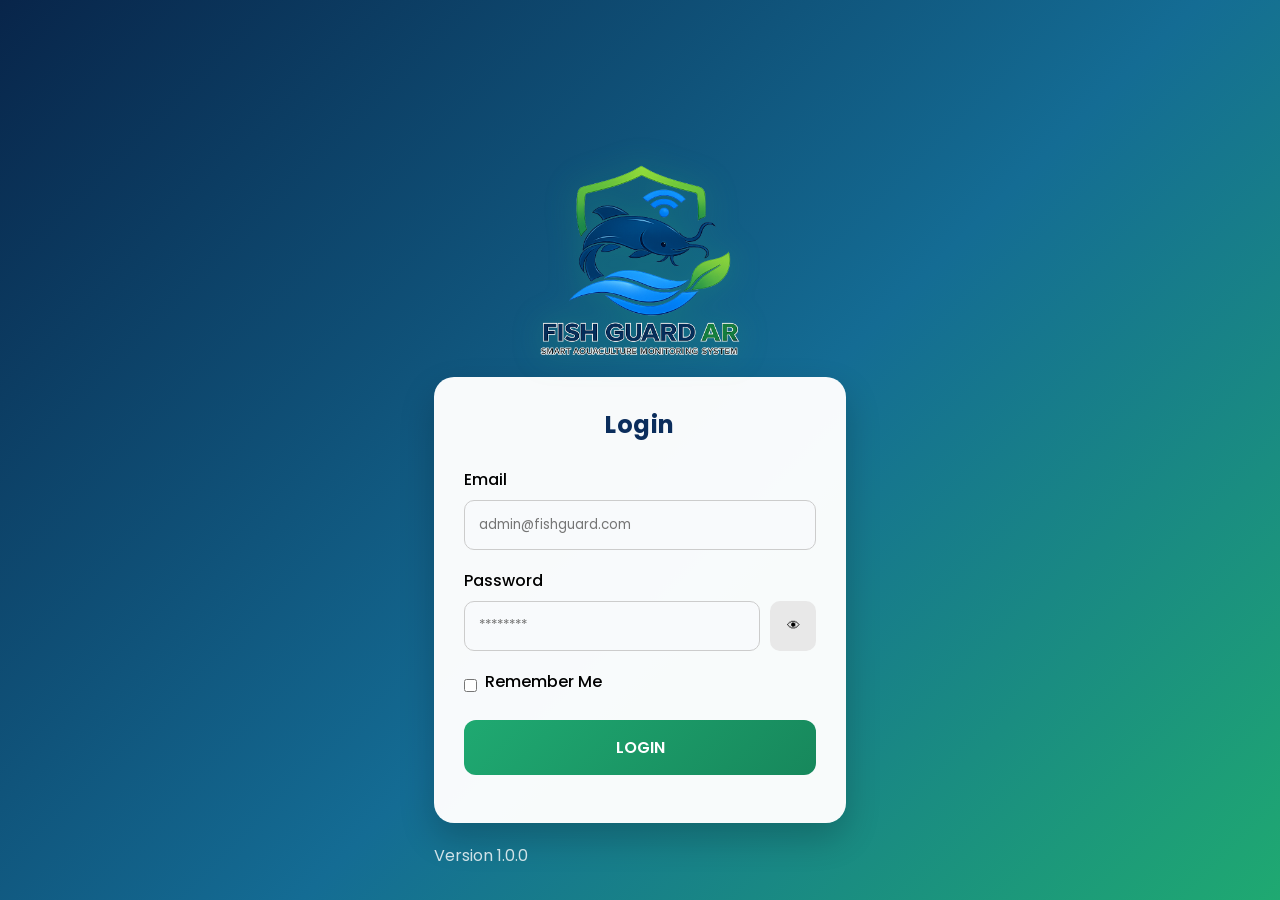
<file: FishGuardAR/index.html>
<!DOCTYPE html>
<html lang="en">
<head>
    <meta charset="UTF-8">
    <meta name="viewport" content="width=device-width, initial-scale=1.0">

    <title>IoT Lele Dashboard</title>

    <!-- Google Font -->
    <link href="https://fonts.googleapis.com/css2?family=Poppins:wght@300;400;500;600;700&display=swap" rel="stylesheet">

    <!-- CSS -->
    <link rel="stylesheet" href="assets/css/style.css">
    <link rel="stylesheet" href="assets/css/dashboard.css">
</head>

<body>

    <div class="container">

        <!-- HEADER -->
        <div class="header">

            <div>
                <h2 id="pondName">

                    Loading...

                </h2>   
                <p>Lele Sangkuriang</p>
                <p id="lastUpdate">

    Last Update:
    Loading...

</p>
            </div>

            <div class="status-online">

                <span id="deviceStatus">

                    Loading...

                </span>

            </div>

        </div>

        <!-- WARNING NOTIFICATION -->

        <div id="warningBox"
        class="warning-box hidden">

            <h3 id="warningTitle">
                Monitoring Aman
            </h3>

            <p id="warningText">
                Tidak ada warning
            </p>

        </div>

        <!-- SENSOR SECTION -->
        <h3 class="section-title">
            Monitoring Sensor
        </h3>

        <div class="sensor-grid">

            <!-- pH -->
            <div class="sensor-card ph-card">
                <h4>pH</h4>
                <h1 id="phValue">0</h1>
                <p id="phStatus">Loading...</p>
            </div>

            <!-- Suhu -->
            <div class="sensor-card temp-card">
                <h4>Suhu</h4>
                <h1 id="tempValue">0°C</h1>
                <p id="tempStatus">Loading...</p>
            </div>
        </div>
        
        <!-- ACTUATOR STATUS -->

<h3 class="section-title">
    Status Aktuator
</h3>

<div class="actuator-section">

    <!-- Automatic Valve -->
    <div class="actuator-card">

        <div>
            <h4>Katup Otomatis</h4>
            <p>Solenoid Valve</p>
        </div>

        <span id="valveIndicator"
        class="status-badge off">
            OFF
        </span>

    </div>

    <!-- Auto Roof -->
    <div class="actuator-card">

        <div>
            <h4>Auto Roof</h4>
            <p>Atap Otomatis</p>
        </div>

        <span id="roofIndicator"
        class="status-badge off">
            OFF
        </span>

    </div>

    <!-- Feeding -->
    <div class="actuator-card">

        <div>

            <h4>Auto Feeder</h4>

            <p id="feederTime">
                Next: Loading...
            </p>

        </div>

        <span id="feederStatus"
        class="status-badge off">

            Standby

        </span>

    </div>

</div>

    </div>

    <!-- BOTTOM NAVIGATION -->

<nav class="bottom-nav">

    <a href="index.html" class="nav-item active">
        Home
    </a>

    <a href="control.html" class="nav-item">
        Control
    </a>

    <a href="history.html" class="nav-item">
        History
    </a>

    <a href="settings.html" class="nav-item">
        Settings
    </a>

</nav>

<script src="assets/js/auth.js"></script>

<script>

checkLogin();

</script>

<script type="module" src="assets/js/sensor.js"></script>

<script src=
"assets/js/theme.js">
</script>

<script type="module" src="assets/js/firebase.js"></script>

</body>
</html>
</file>
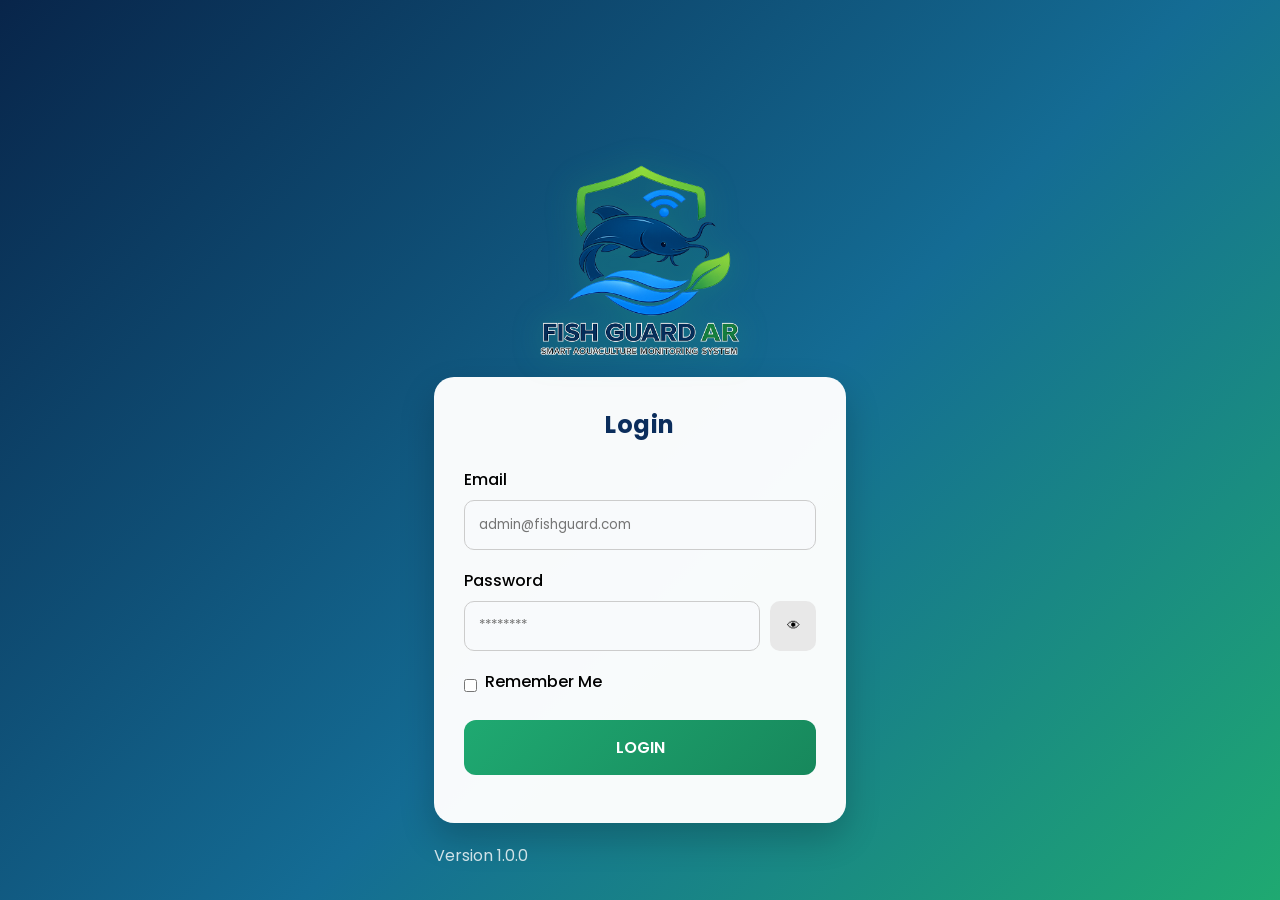
<file: FishGuardAR/history.html>
<!DOCTYPE html>
<html lang="id">

<head>

    <meta charset="UTF-8">

    <meta name="viewport"
        content="width=device-width, initial-scale=1.0">

    <title>History Monitoring</title>

    <!-- FONT -->
    <link href="https://fonts.googleapis.com/css2?family=Poppins:wght@300;400;500;600;700&display=swap"
        rel="stylesheet">

    <!-- CSS -->
    <link rel="stylesheet"
        href="assets/css/style.css">

    <link rel="stylesheet"
        href="assets/css/history.css">

</head>

<body>

<div class="container">

    <!-- HEADER -->

    <div class="page-header">

        <h1>History Monitoring</h1>

        <p>Riwayat monitoring Fish Guard AR</p>

    </div>

    <!-- TOTAL RECORD -->

    <div class="summary-card">

        <h3 id="totalRecord">

            Total Record : 0

        </h3>

    </div>

    <!-- HISTORY -->

    <div id="historyContainer">

    </div>

</div>

<!-- NAVBAR -->

<nav class="bottom-nav">

    <a href="index.html"
        class="nav-item">

        Home

    </a>

    <a href="control.html"
        class="nav-item">

        Control

    </a>

    <a href="history.html"
        class="nav-item active">

        History

    </a>

    <a href="settings.html"
        class="nav-item">

        Settings

    </a>

</nav>

<!-- HISTORY -->

<script
type="module"
src="assets/js/history.js">
</script>

<!-- THEME -->

<script src="assets/js/theme.js"></script>

<!-- LOGIN -->

<script src="assets/js/auth.js"></script>

<script>

checkLogin();

</script>

</body>

</html>
</file>
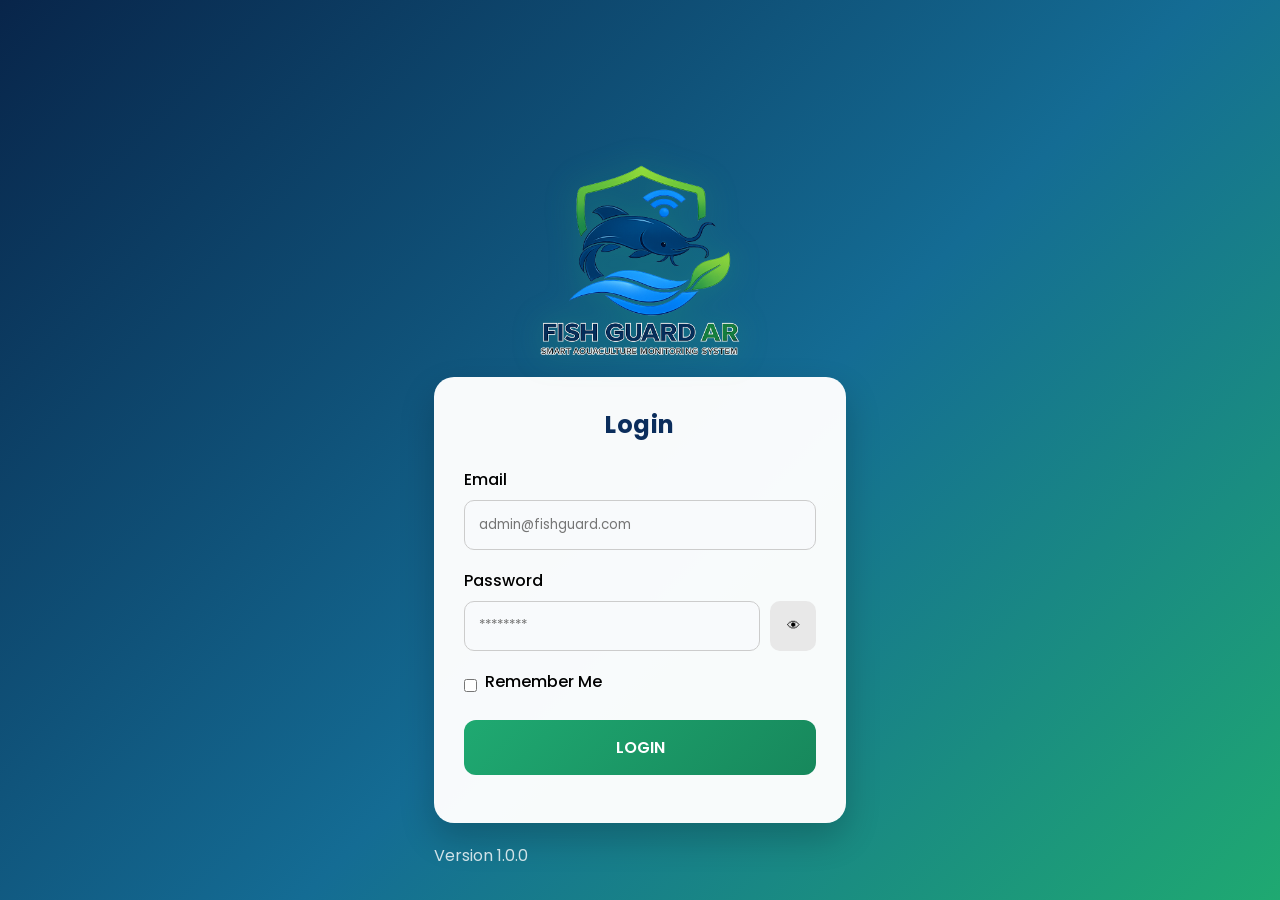
<file: FishGuardAR/login.html>
<!DOCTYPE html>
<html lang="en">

<head>

    <meta charset="UTF-8">

    <meta name="viewport"
          content="width=device-width, initial-scale=1.0">

    <title>Login | Fish Guard AR</title>

    <!-- Google Font -->
    <link href="https://fonts.googleapis.com/css2?family=Poppins:wght@300;400;500;600;700&display=swap"
          rel="stylesheet">

    <!-- CSS -->
    <link rel="stylesheet"
          href="assets/css/login.css">

</head>

<body>

<div class="login-container">

    <!-- Logo -->

    <img src="assets/img/logo.png"
         class="logo"
         alt="Fish Guard AR">

    <!-- Login Card -->

    <div class="login-card">

        <h2>

            Login

        </h2>

        <!-- Email -->

        <label>Email</label>

        <input
            type="email"
            id="email"
            placeholder="admin@fishguard.com">

        <!-- Password -->

        <label>Password</label>

        <div class="password-box">

            <input
                type="password"
                id="password"
                placeholder="********">

            <button
                type="button"
                id="togglePassword">

                👁

            </button>

        </div>

        <!-- Remember -->

        <div class="remember">

            <input
                type="checkbox"
                id="remember">

            <label for="remember">

                Remember Me

            </label>

        </div>

        <!-- Login -->

        <button
            id="loginButton">

            LOGIN

        </button>

        <!-- Status -->

        <p id="loginMessage"></p>

    </div>

    <p class="version">

        Version 1.0.0

    </p>

</div>

<script src="assets/js/login.js"></script>

</body>

</html>
</file>
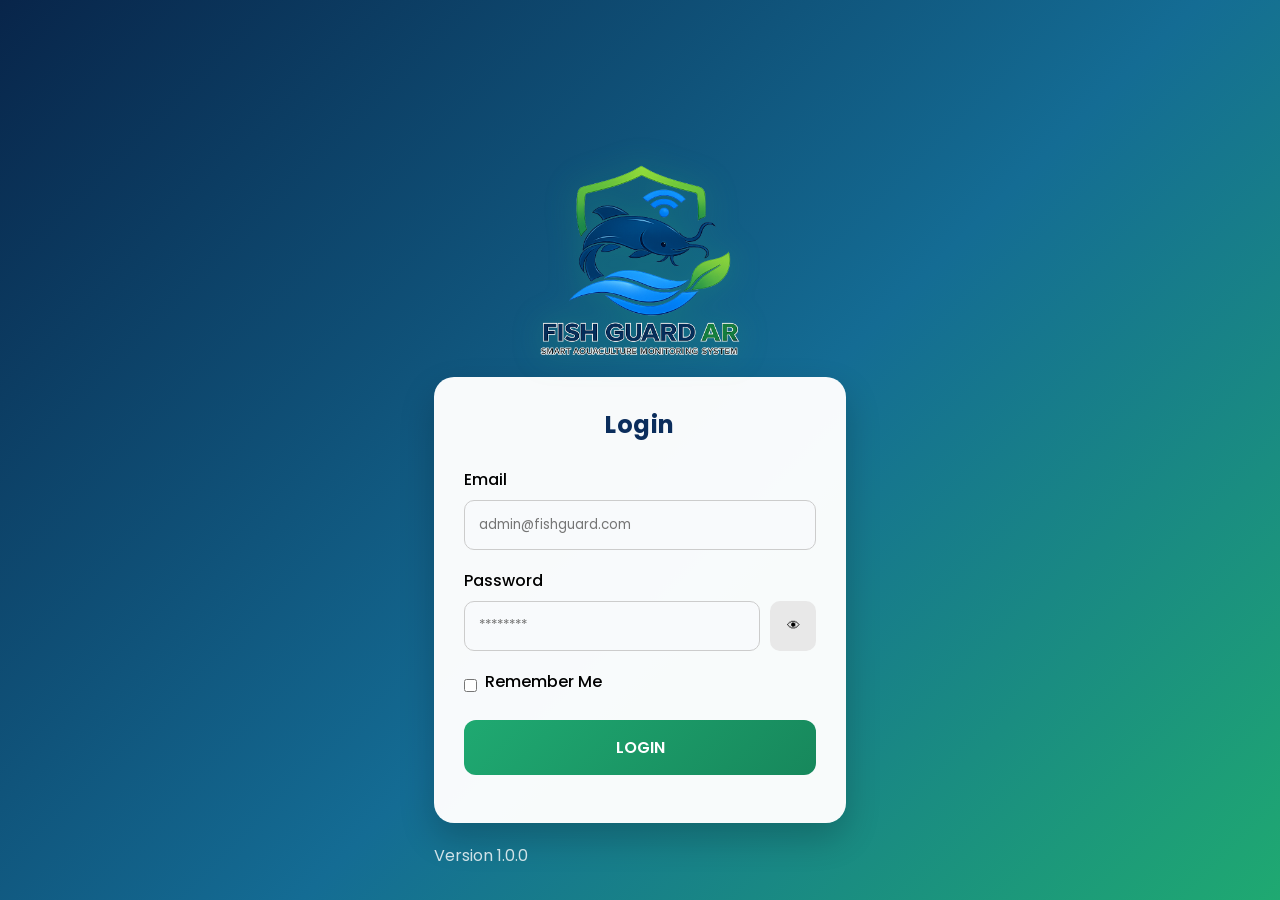
<file: FishGuardAR/settings.html>
<!DOCTYPE html>
<html lang="id">
<head>
    <meta charset="UTF-8">

    <meta name="viewport"
    content="width=device-width,
    initial-scale=1.0">

    <title>Settings</title>

    <!-- FONT -->
    <link href="https://fonts.googleapis.com/css2?family=Poppins:wght@300;400;500;600;700&display=swap"
    rel="stylesheet">

    <!-- CSS -->
    <link rel="stylesheet"
    href="assets/css/style.css">

    <link rel="stylesheet"
    href="assets/css/settings.css">
</head>

<body>

<div class="container">

    <!-- HEADER -->
    <div class="page-header">

        <h1>Settings</h1>

        <p>Konfigurasi sistem IoT kolam</p>

    </div>

    <!-- NAMA KOLAM -->
    <div class="setting-card">

        <h3>Nama Kolam</h3>

        <p id="pondName">

    Loading...

    </p>

    </div>

    <!-- FEEDER -->
    <div class="setting-card">

        <h3>Jadwal Feeder</h3>

        <div
        class="schedule-box"
        id="feedingSchedule">

        Loading...

    </div>

    </div>

    <!-- STATUS SISTEM -->

<div class="setting-card">

    <h3>Status Sistem</h3>

    <p id="deviceStatus">

        Loading...

    </p>

    <p id="monitorStatus">

        Monitoring Aktif

    </p>

</div>

<!-- MODE -->
<div class="setting-card">

    <h3>Mode Sistem</h3>

    <p>Smart Monitoring</p>

</div>


<!-- TEMA -->
<div class="setting-card">

    <h3>Tampilan</h3>

    <select id="themeSelect">

        <option value="dark">
            Dark Mode
        </option>

        <option value="light">
            Light Mode
        </option>

    </select>

</div>


<!-- NOTIFICATION -->
<div class="setting-card">

    <h3>Notifikasi</h3>

    <select id="notificationSelect">

        <option value="on">
            ON
        </option>

        <option value="off">
            OFF
        </option>

    </select>

</div>


<!-- SAVE -->
<div class="setting-card">

    <button id="saveSettings">

        Save Settings

    </button>

</div>

<!-- LOGOUT -->

<div class="setting-card">

    <button id="logoutButton"
    class="logout-btn">

        Logout

    </button>

</div>

</div>

<!-- NAVBAR -->
<nav class="bottom-nav">

    <a href="index.html"
    class="nav-item">
        Home
    </a>

    <a href="control.html"
    class="nav-item">
        Control
    </a>

    <a href="history.html"
    class="nav-item">
        History
    </a>

    <a href="settings.html"
    class="nav-item active">
        Settings
    </a>

</nav>

<script src=
"assets/js/settings.js">
</script>

<script src=
"assets/js/theme.js">
</script>

<script src="assets/js/auth.js"></script>

<script>

checkLogin();

</script>

</body>
</html>
</file>
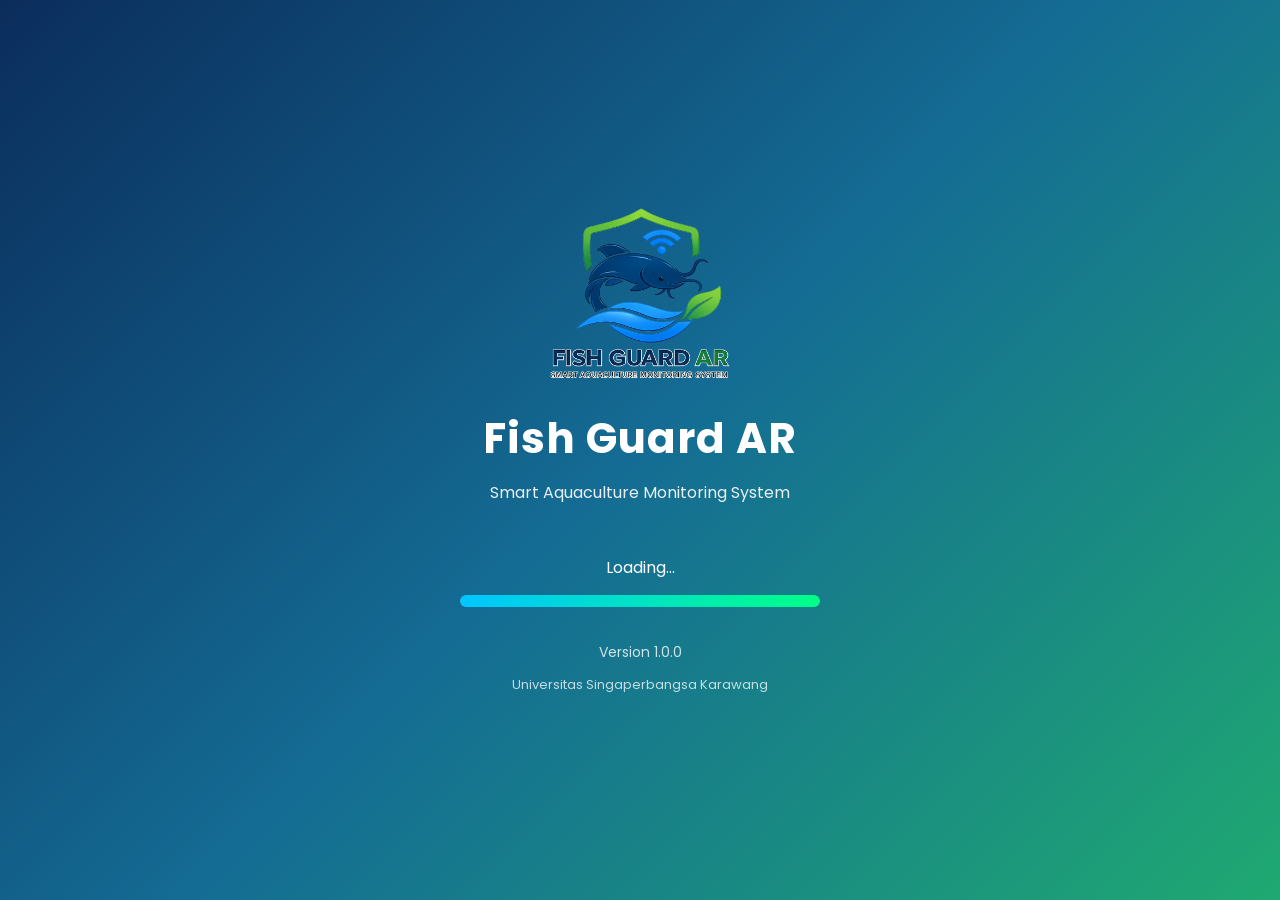
<file: FishGuardAR/splash.html>
<!DOCTYPE html>
<html lang="en">

<head>

    <meta charset="UTF-8">

    <meta name="viewport"
          content="width=device-width, initial-scale=1.0">

    <title>Fish Guard AR</title>

    <!-- Google Font -->
    <link href="https://fonts.googleapis.com/css2?family=Poppins:wght@300;400;500;600;700&display=swap"
          rel="stylesheet">

    <!-- CSS -->
    <link rel="stylesheet"
          href="assets/css/splash.css">

</head>

<body>

    <div class="splash-container">

        <!-- Logo -->
        <img src="assets/img/logo.png"
             alt="Fish Guard AR Logo"
             class="logo">

        <!-- Nama Sistem -->
        <h1>Fish Guard AR</h1>

        <!-- Tagline -->
        <p class="tagline">
            Smart Aquaculture Monitoring System
        </p>

        <!-- Loading Text -->
        <p class="loading-text">
            Loading...
        </p>

        <!-- Loading Bar -->
        <div class="loader">

            <div class="loading"></div>

        </div>

        <!-- Version -->
        <p class="version">

            Version 1.0.0

        </p>

        <!-- Footer -->
        <p class="footer">

            Universitas Singaperbangsa Karawang

        </p>

    </div>

    <!-- JavaScript -->
    <script src="assets/js/splash.js"></script>

</body>

</html>
</file>
<file: FishGuardAR/assets/css/style.css>
:root{
    --bg-dark:#0F172A;
    --bg-secondary:#1E293B;
    --card-bg:rgba(255,255,255,0.12);

    --blue:#0EA5E9;
    --green:#22C55E;
    --orange:#F59E0B;
    --red:#EF4444;
    --yellow:#FACC15;

    --white:#FFFFFF;
    --text-secondary:#CBD5E1;
}

*{
    margin:0;
    padding:0;
    box-sizing:border-box;
    font-family:'Poppins', sans-serif;
}

body{
    background: linear-gradient(
        135deg,
        #0F172A,
        #1E293B,
        #0EA5E9
    );

    min-height:100vh;
    color:white;

    padding:20px;
    padding-bottom:120px;
}

.container{
    max-width:430px;
    margin:auto;
}

.card{
    background:rgba(255,255,255,0.12);
    backdrop-filter:blur(12px);

    border:1px solid rgba(255,255,255,0.1);

    border-radius:20px;

    padding:20px;

    margin-bottom:20px;
}

h1,h2,h3{
    font-weight:600;
}

p{
    color:var(--text-secondary);
}

/* LIGHT MODE */

body.light-mode{

    background:#f4f6fb;

    color:#111827;
}

body.light-mode .card,
body.light-mode .setting-card,
body.light-mode .history-card,
body.light-mode .control-card{

    background:#ffffff;

    color:#111827;
}

body.light-mode .bottom-nav{

    background:#ffffff;
}

body.light-mode .nav-item{

    color:#374151;
}

body.light-mode .page-header p{

    color:#4b5563;
}

/* ESP32 CARD */

.esp-card{

    min-height:auto;

    padding:16px;
}

.esp-card h2{

    font-size:20px;
}
</file>
<file: FishGuardAR/assets/css/dashboard.css>
/* HEADER */

.header{
    display:flex;
    justify-content:space-between;
    align-items:center;

    margin-bottom:30px;
}

.status-online{
    display:flex;
    align-items:center;
    gap:8px;

    background:rgba(255,255,255,0.12);

    padding:10px 16px;

    border-radius:20px;
}

.dot{
    width:10px;
    height:10px;

    background:#22C55E;
    border-radius:50%;
}

/* TITLE */

.section-title{

    margin-top:30px;

    margin-bottom:20px;

    font-size:22px;

    font-weight:700;
}

/* SENSOR GRID */

.sensor-grid{
    display:grid;
    grid-template-columns:1fr 1fr;
    gap:15px;
}

/* SENSOR CARD */

.sensor-card{

    background:rgba(255,255,255,0.12);

    backdrop-filter:blur(12px);

    border:1px solid rgba(255,255,255,0.1);

    border-radius:20px;

    padding:25px;

    min-height:170px;

    transition:.3s;
}

.sensor-card:hover{

    transform:
    translateY(-5px);

    box-shadow:
    0 10px 25px rgba(0,0,0,.25);

}

.sensor-card h4{

    font-size:18px;

    margin-bottom:12px;

    font-weight:600;
}

.sensor-card h1{

    font-size:36px;

    font-weight:700;

    margin-bottom:10px;
}

/* COLOR CARD */

.ph-card{
    border-left:5px solid #22C55E;
}

.temp-card{
    border-left:5px solid #F59E0B;
}

/* ACTUATOR */

.actuator-section{
    display:flex;
    flex-direction:column;
    gap:15px;
}

.actuator-card{
    display:flex;
    justify-content:space-between;
    align-items:center;

    background:rgba(255,255,255,0.12);

    backdrop-filter:blur(12px);

    border:1px solid rgba(255,255,255,0.1);

    border-radius:20px;

    padding:20px;

    transition:.3s;
}

.actuator-card:hover{

    transform:
    translateY(-3px);

    box-shadow:
    0 8px 20px rgba(0,0,0,.2);

}
/* STATUS */

.status-badge{
    padding:8px 16px;
    border-radius:20px;

    font-weight:600;
}

.off{
    background:#EF4444;
}

.on{
    background:#22C55E;
}

/* FEEDING */

.feeding-time{
    font-weight:600;
    color:#FACC15;
}
/* BOTTOM NAVIGATION */

.bottom-nav{
    position:fixed;
    bottom:20px;
    left:50%;

    transform:translateX(-50%);

    width:90%;
    max-width:430px;

    background:rgba(255,255,255,0.12);

    backdrop-filter:blur(12px);

    border:1px solid rgba(255,255,255,0.1);

    border-radius:30px;

    padding:14px 10px;

    display:flex;
    justify-content:space-around;
    align-items:center;

    z-index:999;
}

.nav-item{
    text-decoration:none;
    color:#CBD5E1;

    font-size:14px;
    font-weight:500;

    transition:0.3s;
}

.nav-item:hover{
    color:white;
}

.nav-item.active{
    background:white;
    color:#0F172A;

    padding:10px 18px;
    border-radius:20px;
    font-weight:600;
}

/* WARNING BOX */

.warning-box{
    background:
    rgba(239,68,68,0.18);

    border:
    1px solid
    rgba(239,68,68,0.3);

    border-radius:20px;

    padding:18px;

    margin-bottom:20px;
}

.warning-box h3{
    font-size:18px;
    margin-bottom:8px;
}

.warning-box p{
    font-size:14px;
}

.hidden{
    display:none;
}
</file>
<file: FishGuardAR/assets/css/history.css>
/* HEADER */

.page-header{
    margin-bottom:25px;
}

/* HISTORY CARD */

.history-card{
    background:rgba(255,255,255,0.12);

    backdrop-filter:blur(12px);

    border-radius:22px;

    padding:20px;

    margin-bottom:20px;
}

.history-top{
    display:flex;
    justify-content:space-between;
    align-items:center;

    margin-bottom:15px;
}

.history-time{
    font-size:18px;
    font-weight:600;
}

.history-status{
    padding:8px 16px;

    border-radius:20px;

    font-size:12px;
    font-weight:600;
}

.safe{
    background:#22C55E;
}

.warning{
    background:#F59E0B;
}

.critical{
    background:#EF4444;
}

.sensor-history{
    display:grid;
    grid-template-columns:1fr 1fr;
    gap:12px;
}

.sensor-box{
    background:rgba(255,255,255,0.08);

    padding:14px;
    border-radius:16px;
}

.sensor-box h4{
    font-size:14px;
    margin-bottom:8px;
}

.sensor-box p{
    font-size:18px;
    font-weight:600;
}

/* BOTTOM NAVIGATION */

.bottom-nav{
    position:fixed;
    bottom:20px;
    left:50%;

    transform:translateX(-50%);

    width:90%;
    max-width:430px;

    background:rgba(255,255,255,0.12);

    backdrop-filter:blur(12px);

    border:1px solid rgba(255,255,255,0.1);

    border-radius:30px;

    padding:14px 10px;

    display:flex;
    justify-content:space-around;
    align-items:center;

    z-index:999;
}

.nav-item{
    text-decoration:none;
    color:#CBD5E1;

    font-size:14px;
    font-weight:500;

    transition:0.3s;
}

.nav-item:hover{
    color:white;
}

.nav-item.active{
    background:white;
    color:#0F172A;

    padding:10px 18px;
    border-radius:20px;
    font-weight:600;
}

/* SUMMARY */

.summary-card{

    background:
    rgba(255,255,255,0.12);

    backdrop-filter:
    blur(12px);

    border-radius:22px;

    padding:18px;

    margin-bottom:25px;

    text-align:center;
}

/* TIMELINE EVENT */

.event-card{

    background:
    rgba(255,255,255,0.12);

    backdrop-filter:
    blur(12px);

    border-radius:22px;

    padding:20px;

    margin-bottom:20px;

    border-left:5px solid #F59E0B;
}

.event-card.normal{

    border-left:
    5px solid #22C55E;
}

.event-card.warning{

    border-left:
    5px solid #F59E0B;
}

.event-card.critical{

    border-left:
    5px solid #EF4444;
}

.event-time{

    font-size:18px;

    font-weight:600;

    margin-bottom:8px;
}

.event-title{

    font-size:18px;

    font-weight:700;

    margin-bottom:8px;
}

.event-message{

    opacity:.85;
}

/* HOVER */

.history-card,
.event-card{

    transition:.3s;
}

.history-card:hover,
.event-card:hover{

    transform:
    translateY(-3px);

    box-shadow:
    0 10px 20px
    rgba(0,0,0,.15);
}
</file>
<file: FishGuardAR/assets/css/login.css>
/* ======================================
   RESET
====================================== */

*{
    margin:0;
    padding:0;
    box-sizing:border-box;
    font-family:'Poppins',sans-serif;
}

/* ======================================
   BODY
====================================== */

body{

    width:100%;
    height:100vh;

    display:flex;
    justify-content:center;
    align-items:center;

    background:linear-gradient(
    135deg,
    #08254A 0%,
    #146C94 55%,
    #1FA971 100%
);

}

/* ======================================
   CONTAINER
====================================== */

.login-container{
    padding-top:130px;
}

/* ======================================
   LOGO
====================================== */

.logo{
    width:200px;
    height:auto;
    display:block;
    margin:0 auto 20px;

    filter:drop-shadow(
        0 0 15px rgba(31,169,113,.35)
    );
}

/* ======================================
   LOGIN CARD
====================================== */

.login-card{

    background:rgba(255,255,255,.97);

    border-radius:20px;

    padding:30px;

    text-align:left;

    box-shadow:
    0 15px 35px rgba(0,0,0,.20);

}

/* ======================================
   LOGIN TITLE
====================================== */

.login-card h2{

    text-align:center;

    margin-bottom:25px;

    color:#0B2D5C;

    letter-spacing:.5px;

}

/* ======================================
   LABEL
====================================== */

label{

    display:block;

    margin-bottom:8px;

    font-weight:500;

}

/* ======================================
   INPUT
====================================== */

input{

    width:100%;

    padding:14px;

    border:1px solid #ccc;

    border-radius:10px;

    margin-bottom:18px;

    outline:none;

    transition:.3s;

    background:#F8FAFC;

}

input:focus{

    border-color:#1FA971;

    box-shadow:
    0 0 0 4px
    rgba(31,169,113,.15);

}

/* ======================================
   PASSWORD
====================================== */

.password-box{

    display:flex;

    gap:10px;

}

.password-box input{

    margin-bottom:0;

}

.password-box button{

    width:55px;

    border:none;

    border-radius:10px;

    cursor:pointer;

    background:#e8e8e8;

    transition:.3s;

}

.password-box button:hover{

    background:#1FA971;

    color:white;

}

/* ======================================
   REMEMBER
====================================== */

.remember{

    display:flex;

    align-items:center;

    gap:8px;

    margin:18px 0;

}

.remember input{

    width:auto;

    margin:0;

}

/* ======================================
   LOGIN BUTTON
====================================== */

#loginButton{

    width:100%;

    padding:15px;

    border:none;

    border-radius:12px;

    cursor:pointer;

    background:linear-gradient(
    135deg,
    #1FA971,
    #17885c
);

    color:white;

    font-size:16px;

    font-weight:600;

    transition:.3s;

}

#loginButton:hover{

    transform:translateY(-2px);

    background:#17885c;

    box-shadow:
    0 10px 20px
    rgba(31,169,113,.30);

}

/* ======================================
   MESSAGE
====================================== */

#loginMessage{

    text-align:center;

    margin-top:18px;

    color:red;

    font-size:14px;

}

/* ======================================
   VERSION
====================================== */

.version{

    color:white;

    margin-top:20px;

    opacity:.8;

}

/* ======================================
   ANIMATION
====================================== */

@keyframes fadeIn{

    from{

        opacity:0;

        transform:translateY(20px);

    }

    to{

        opacity:1;

        transform:translateY(0);

    }

}
</file>
<file: FishGuardAR/assets/css/settings.css>
.page-header{
    margin-bottom:25px;
}

/* CARD */

.setting-card{
    background:
    rgba(255,255,255,0.12);

    backdrop-filter:
    blur(12px);

    border-radius:22px;

    padding:20px;

    margin-bottom:20px;
}

.setting-card h3{
    margin-bottom:12px;
    font-size:18px;
}

.setting-card p{
    font-size:15px;
    margin-bottom:8px;
}

/* FEEDER */

.schedule-box{
    display:flex;
    flex-direction:column;
    gap:12px;
}

.schedule-box span{
    background:
    rgba(255,255,255,0.08);

    padding:14px;

    border-radius:14px;

    text-align:center;

    font-weight:600;
}

/* BOTTOM NAVIGATION */

.bottom-nav{
    position:fixed;
    bottom:20px;
    left:50%;

    transform:translateX(-50%);

    width:90%;
    max-width:430px;

    background:rgba(255,255,255,0.12);

    backdrop-filter:blur(12px);

    border:1px solid rgba(255,255,255,0.1);

    border-radius:30px;

    padding:14px 10px;

    display:flex;
    justify-content:space-around;
    align-items:center;

    z-index:999;
}

.nav-item{
    text-decoration:none;
    color:#CBD5E1;

    font-size:14px;
    font-weight:500;

    transition:0.3s;
}

.nav-item:hover{
    color:white;
}

.nav-item.active{
    background:white;
    color:#0F172A;

    padding:10px 18px;
    border-radius:20px;
    font-weight:600;
}

/* LOGOUT */

.logout-btn{

    width:100%;

    padding:14px;

    border:none;

    border-radius:14px;

    cursor:pointer;

    font-size:16px;

    font-weight:600;

    background:#DC2626;

    color:white;

    transition:0.3s;

}

.logout-btn:hover{

    background:#B91C1C;

}

/* SELECT */

.setting-card select{

    width:100%;

    padding:12px;

    margin-top:10px;

    border:none;

    border-radius:12px;

    background:rgba(255,255,255,0.12);

    color:white;

    font-size:15px;

    outline:none;

}

.setting-card select option{

    color:black;

}
</file>
<file: FishGuardAR/assets/css/splash.css>
/* ===========================
   GOOGLE FONT
=========================== */

*{
    margin:0;
    padding:0;
    box-sizing:border-box;
    font-family:'Poppins',sans-serif;
}

/* ===========================
   BODY
=========================== */

body{

    width:100%;
    height:100vh;

    display:flex;
    justify-content:center;
    align-items:center;

    overflow:hidden;

    background:linear-gradient(
        135deg,
        #0B2D5C,
        #146C94,
        #1FA971
    );

}

/* ===========================
   CONTAINER
=========================== */

.splash-container{

    width:100%;
    max-width:420px;

    text-align:center;

    color:white;

    padding:30px;

    animation:fadeIn 1.2s ease;

}

/* ===========================
   LOGO
=========================== */

.logo{

    width:180px;

    margin-bottom:20px;

    animation:floatLogo 2.5s infinite ease-in-out;

}

/* ===========================
   TITLE
=========================== */

h1{

    font-size:42px;

    font-weight:700;

    letter-spacing:1px;

}

/* ===========================
   TAGLINE
=========================== */

.tagline{

    margin-top:10px;

    font-size:16px;

    opacity:.9;

    margin-bottom:50px;

}

/* ===========================
   LOADING TEXT
=========================== */

.loading-text{

    font-size:16px;

    margin-bottom:15px;

}

/* ===========================
   LOADING BAR
=========================== */

.loader{

    width:100%;

    height:12px;

    background:rgba(255,255,255,.2);

    border-radius:30px;

    overflow:hidden;

}

/* BAR */

.loading{

    width:0%;

    height:100%;

    background:linear-gradient(
        90deg,
        #00C6FF,
        #00FF87
    );

    border-radius:30px;

    animation:loadingBar 2.5s linear forwards;

}

/* ===========================
   VERSION
=========================== */

.version{

    margin-top:35px;

    font-size:14px;

    opacity:.8;

}

/* ===========================
   FOOTER
=========================== */

.footer{

    margin-top:12px;

    font-size:13px;

    opacity:.75;

}

/* ===========================
   ANIMATION
=========================== */

@keyframes fadeIn{

    from{

        opacity:0;
        transform:translateY(30px);

    }

    to{

        opacity:1;
        transform:translateY(0);

    }

}

@keyframes loadingBar{

    from{

        width:0%;

    }

    to{

        width:100%;

    }

}

@keyframes floatLogo{

    0%{

        transform:translateY(0px);

    }

    50%{

        transform:translateY(-10px);

    }

    100%{

        transform:translateY(0px);

    }

}
</file>
